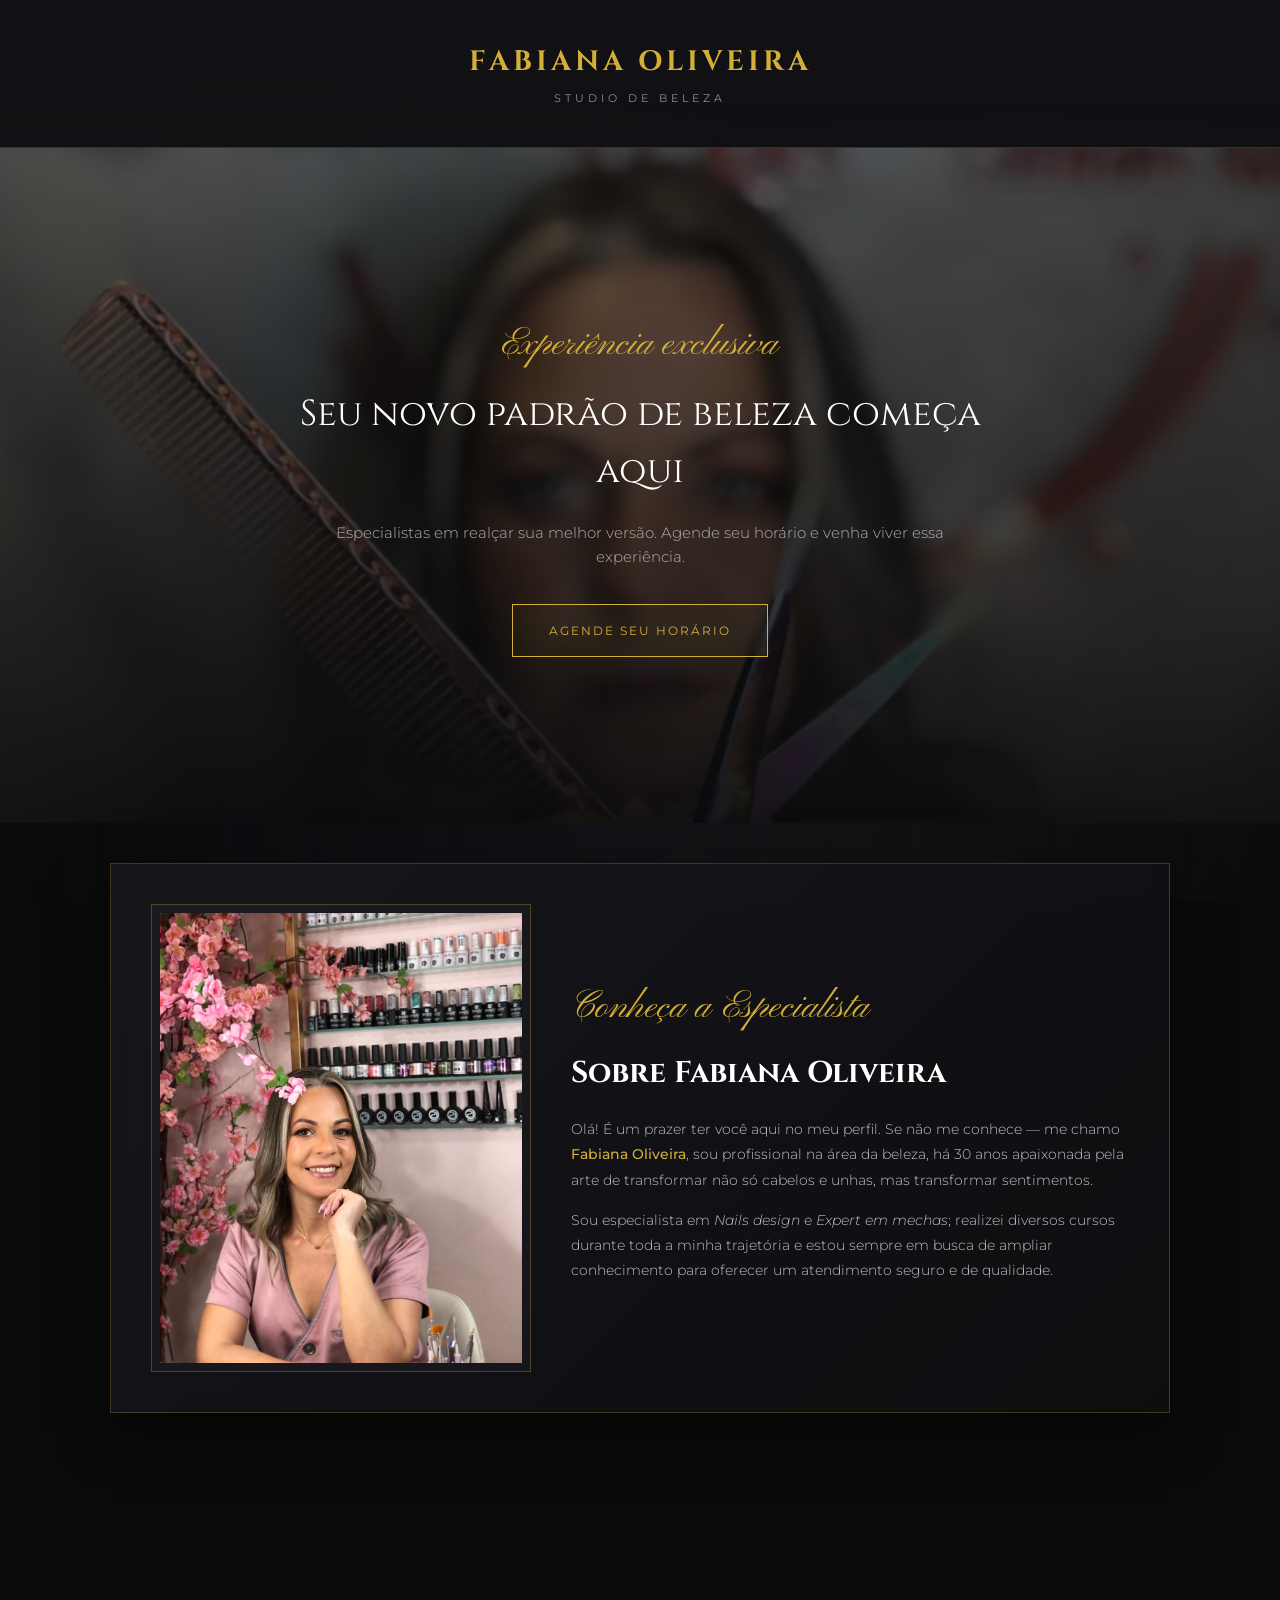
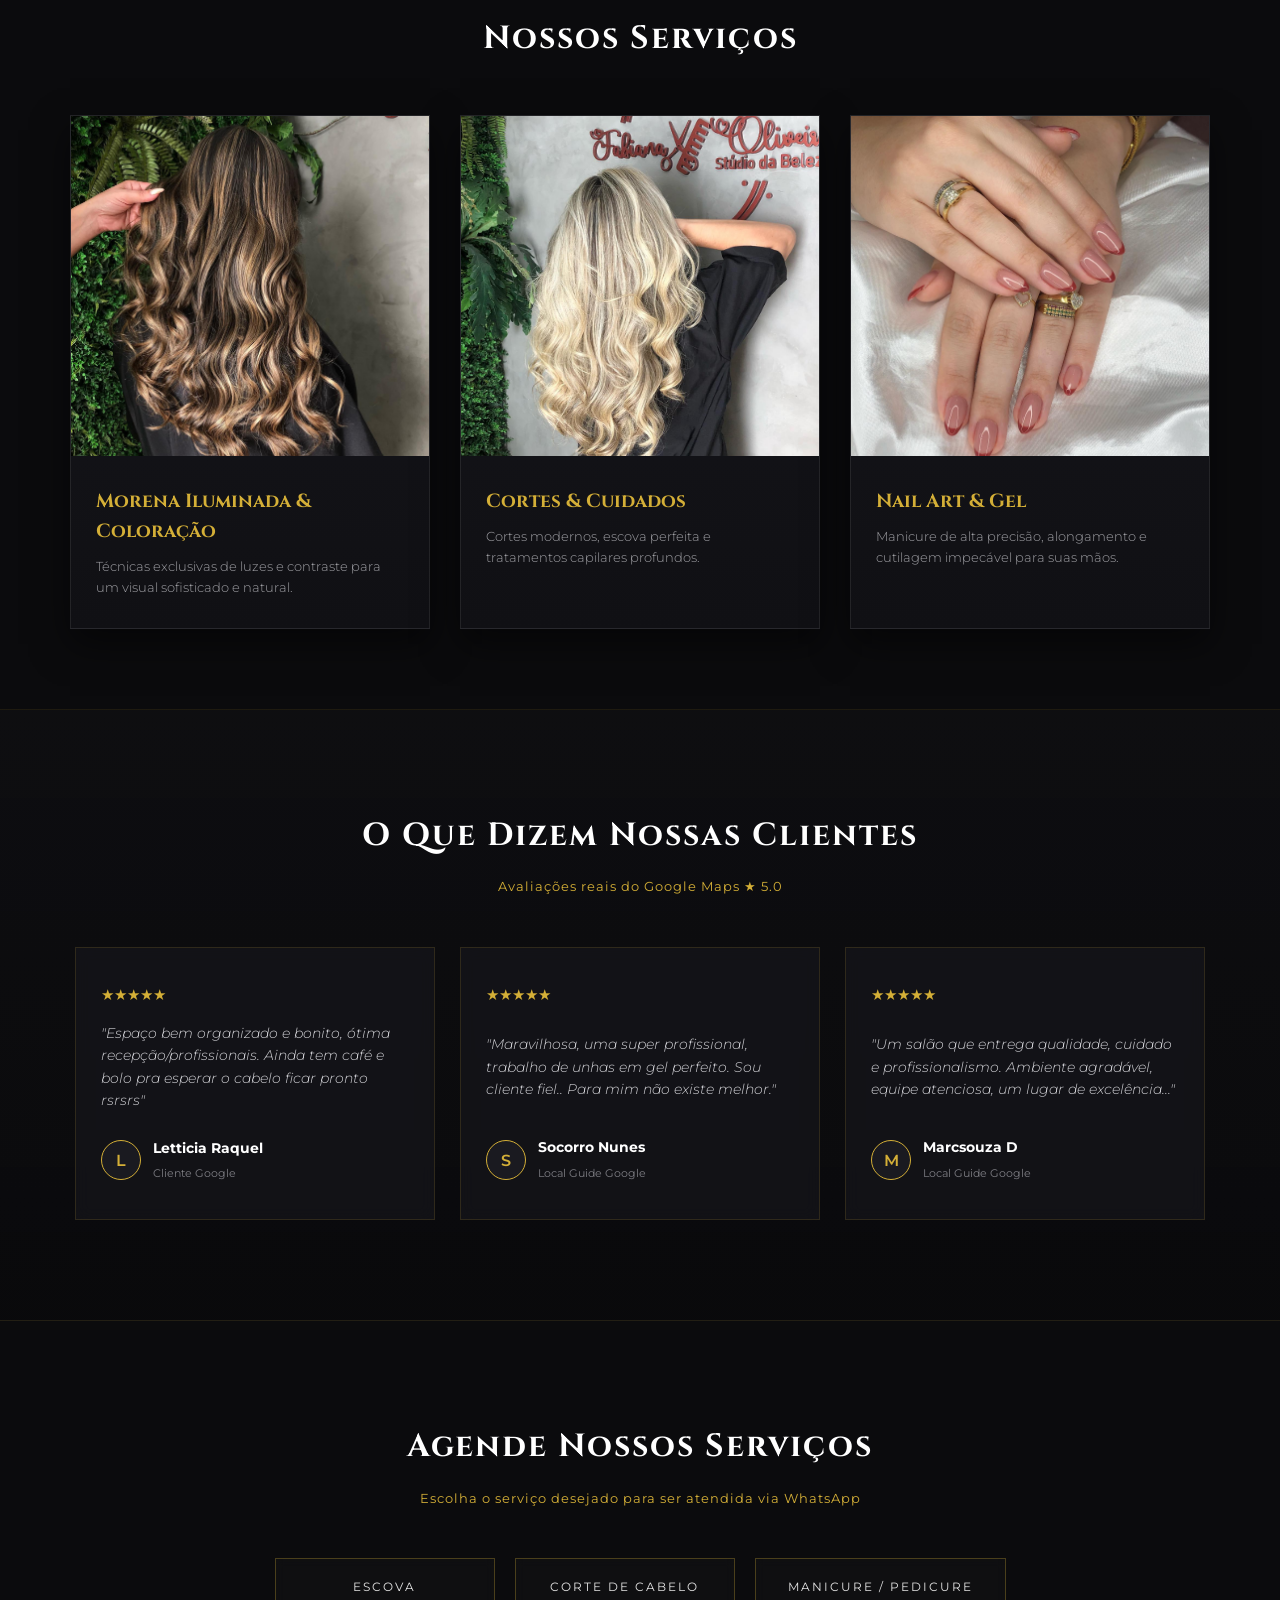
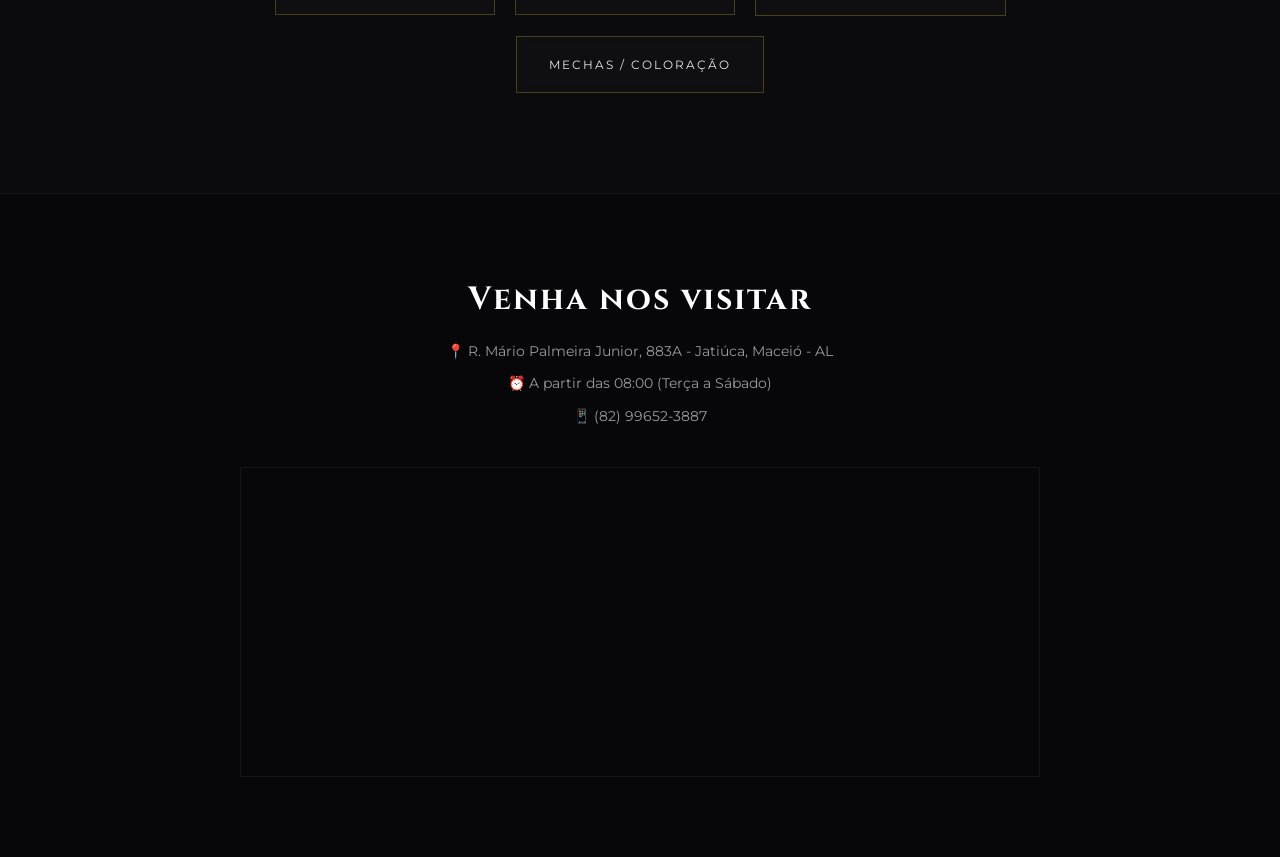
<file: index.html>
<!DOCTYPE html>
<html lang="pt-BR">
<head>
  <meta charset="UTF-8">
  <meta name="viewport" content="width=device-width, initial-scale=1.0">
  <title>Fabiana Oliveira | Estúdio de Beleza</title>
  <link href="https://fonts.googleapis.com/css2?family=Cinzel:wght@400;600&family=Montserrat:wght@300;400;500;600&family=Pinyon+Script&display=swap" rel="stylesheet">
  <link href="https://unpkg.com/aos@2.3.1/dist/aos.css" rel="stylesheet">
  <link rel="stylesheet" href="style.css">
</head>
<body>

  <header data-aos="fade-down">
    <div class="logo">
      <h1>Fabiana Oliveira</h1>
      <p>Studio de Beleza</p>
    </div>
  </header>

  <section class="hero" style="background-image: url('fundo.png');" data-aos="fade-in">
    <div class="hero-overlay"></div>
    <div class="hero-conteudo" data-aos="fade-up" data-aos-delay="200">
      <span class="acento-script">Experiência exclusiva</span>
      <h2>Seu novo padrão de beleza começa aqui</h2>
      <p>Especialistas em realçar sua melhor versão. Agende seu horário e venha viver essa experiência.</p>
      <a href="#agendamento" class="botao-whatsapp">Agende seu horário</a>
    </div>
  </section>

  <!-- Seção Sobre Fabiana com Foto e Texto Personalizado -->
  <section class="sobre" data-aos="fade-up">
    <div class="sobre-container">
      <div class="sobre-foto-wrapper">
        <img src="WhatsApp Image 2026-09-06 at 21.15.46.jpeg" alt="Fabiana Oliveira" class="sobre-foto">
      </div>
      <div class="sobre-texto">
        <span class="acento-script">Conheça a Especialista</span>
        <h2>Sobre Fabiana Oliveira</h2>
        <p>Olá! É um prazer ter você aqui no meu perfil. Se não me conhece — me chamo <strong>Fabiana Oliveira</strong>, sou profissional na área da beleza, há 30 anos apaixonada pela arte de transformar não só cabelos e unhas, mas transformar sentimentos.</p>
        <p>Sou especialista em <em>Nails design</em> e <em>Expert em mechas</em>; realizei diversos cursos durante toda a minha trajetória e estou sempre em busca de ampliar conhecimento para oferecer um atendimento seguro e de qualidade.</p>
      </div>
    </div>
  </section>

  <!-- Serviços -->
  <section class="servicos">
    <h2 data-aos="fade-up">Nossos Serviços</h2>
    <div class="cards-container">
      <div class="card" data-aos="fade-up" data-aos-delay="100">
        <div class="card-img" style="background-image: url('655280098_18142889089431325_6473554008099176383_n.jpg');"></div>
        <div class="card-texto">
          <h3>Morena Iluminada & Coloração</h3>
          <p>Técnicas exclusivas de luzes e contraste para um visual sofisticado e natural.</p>
        </div>
      </div>
      <div class="card" data-aos="fade-up" data-aos-delay="200">
        <div class="card-img" style="background-image: url('cortes.png');"></div>
        <div class="card-texto">
          <h3>Cortes & Cuidados</h3>
          <p>Cortes modernos, escova perfeita e tratamentos capilares profundos.</p>
        </div>
      </div>
      <div class="card" data-aos="fade-up" data-aos-delay="300">
        <div class="card-img" style="background-image: url('645809487_18008036393842098_1734167477535145301_n.jpg');"></div>
        <div class="card-texto">
          <h3>Nail Art & Gel</h3>
          <p>Manicure de alta precisão, alongamento e cutilagem impecável para suas mãos.</p>
        </div>
      </div>
    </div>
  </section>

  <!-- Avaliações Google -->
  <section class="avaliacoes" data-aos="fade-up">
    <h2>O Que Dizem Nossas Clientes</h2>
    <p class="subtitulo-avaliacoes">Avaliações reais do Google Maps ★ 5.0</p>

    <div class="avaliacoes-grid">
      <div class="avaliacao-card" data-aos="fade-up" data-aos-delay="100">
        <div class="estrelas">★★★★★</div>
        <p class="texto-depoimento">"Espaço bem organizado e bonito, ótima recepção/profissionais. Ainda tem café e bolo pra esperar o cabelo ficar pronto rsrsrs"</p>
        <div class="autor">
          <div class="avatar-inicial">L</div>
          <div>
            <strong>Letticia Raquel</strong>
            <span>Cliente Google</span>
          </div>
        </div>
      </div>

      <div class="avaliacao-card" data-aos="fade-up" data-aos-delay="200">
        <div class="estrelas">★★★★★</div>
        <p class="texto-depoimento">"Maravilhosa, uma super profissional, trabalho de unhas em gel perfeito. Sou cliente fiel.. Para mim não existe melhor."</p>
        <div class="autor">
          <div class="avatar-inicial">S</div>
          <div>
            <strong>Socorro Nunes</strong>
            <span>Local Guide Google</span>
          </div>
        </div>
      </div>

      <div class="avaliacao-card" data-aos="fade-up" data-aos-delay="300">
        <div class="estrelas">★★★★★</div>
        <p class="texto-depoimento">"Um salão que entrega qualidade, cuidado e profissionalismo. Ambiente agradável, equipe atenciosa, um lugar de excelência..."</p>
        <div class="autor">
          <div class="avatar-inicial">M</div>
          <div>
            <strong>Marcsouza D</strong>
            <span>Local Guide Google</span>
          </div>
        </div>
      </div>
    </div>
  </section>

  <!-- Agendamento -->
  <section class="agendamento" id="agendamento" data-aos="fade-up">
    <h2>Agende Nossos Serviços</h2>
    <p class="subtitulo-agendamento">Escolha o serviço desejado para ser atendida via WhatsApp</p>
    
    <div class="botoes-servicos">
      <a href="https://wa.me/5582996523887?text=Olá,%20gostaria%20de%20agendar%20uma%20Escova!" target="_blank" class="btn-luxo">Escova</a>
      <a href="https://wa.me/5582996523887?text=Olá,%20gostaria%20de%20agendar%20um%20Corte!" target="_blank" class="btn-luxo">Corte de Cabelo</a>
      <a href="https://wa.me/5582996523887?text=Olá,%20gostaria%20de%20agendar%20Fazer%20as%20Unhas!" target="_blank" class="btn-luxo">Manicure / Pedicure</a>
      <a href="https://wa.me/5582996523887?text=Olá,%20gostaria%20de%20agendar%20Mechas!" target="_blank" class="btn-luxo">Mechas / Coloração</a>
    </div>
  </section>

  <footer class="contato">
    <div class="contato-info" data-aos="fade-up">
      <h2>Venha nos visitar</h2>
      <p>📍 R. Mário Palmeira Junior, 883A - Jatiúca, Maceió - AL</p>
      <p>⏰ A partir das 08:00 (Terça a Sábado)</p>
      <p>📱 (82) 99652-3887</p>
    </div>
    <div class="mapa" data-aos="fade-up">
      <iframe src="https://www.google.com/maps/embed?pb=!1m18!1m12!1m3!1d3933.287236599723!2d-35.7067866!3d-9.6568!2m3!1f0!2f0!3f0!3m2!1i1024!2i768!4f13.1!3m3!1m2!1s0x701459a9e3d81b1%3A0x86bb72522e86a0!2sR.%20M%C3%A1rio%20Palmeira%20Junior%2C%20883A%20-%20Jati%C3%BAca%2C%20Macei%C3%B3%20-%20AL!5e0!3m2!1spt-BR!2sbr!4v1600000000000!5m2!1spt-BR!2sbr" width="100%" height="300" style="border:0;" allowfullscreen="" loading="lazy"></iframe>
    </div>
  </footer>

  <script src="https://unpkg.com/aos@2.3.1/dist/aos.js"></script>
  <script>
    AOS.init({ duration: 1200, once: true, easing: 'ease-out-cubic' });
  </script>
</body>
</html>
</file>
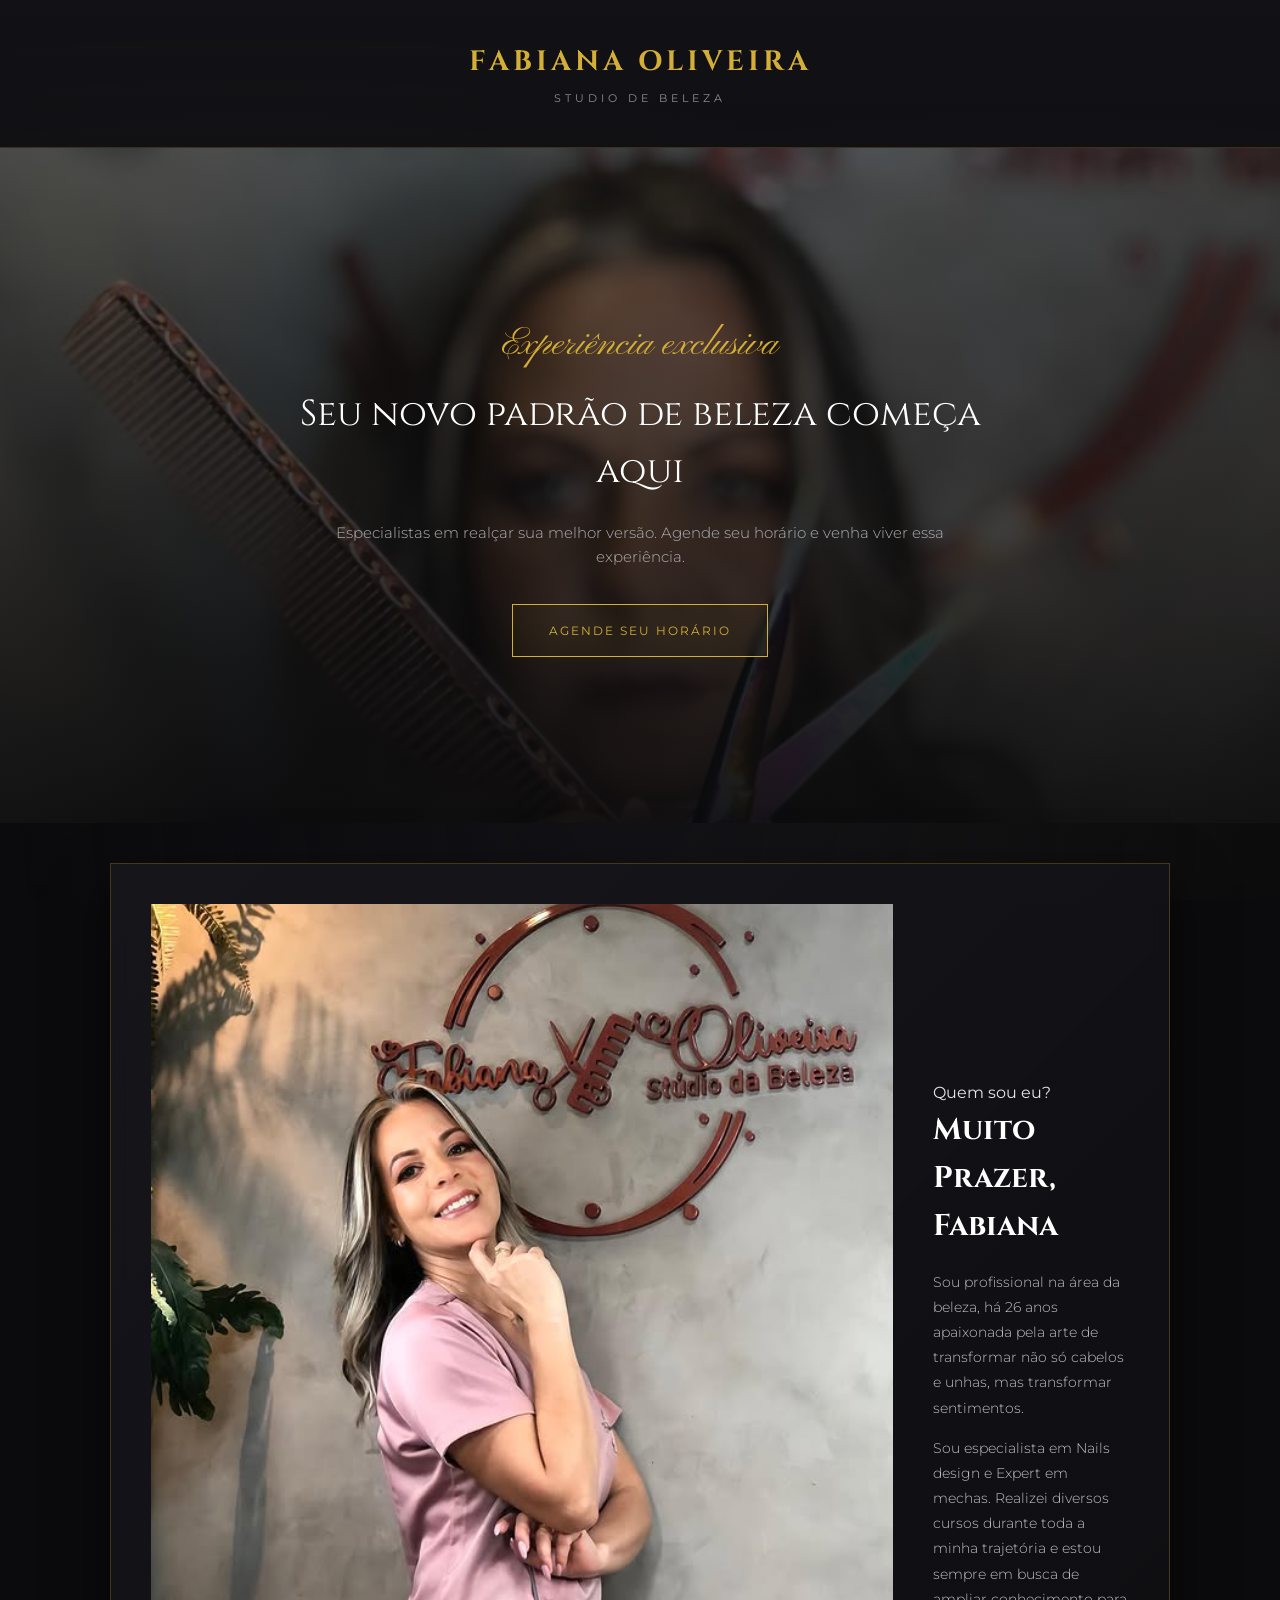
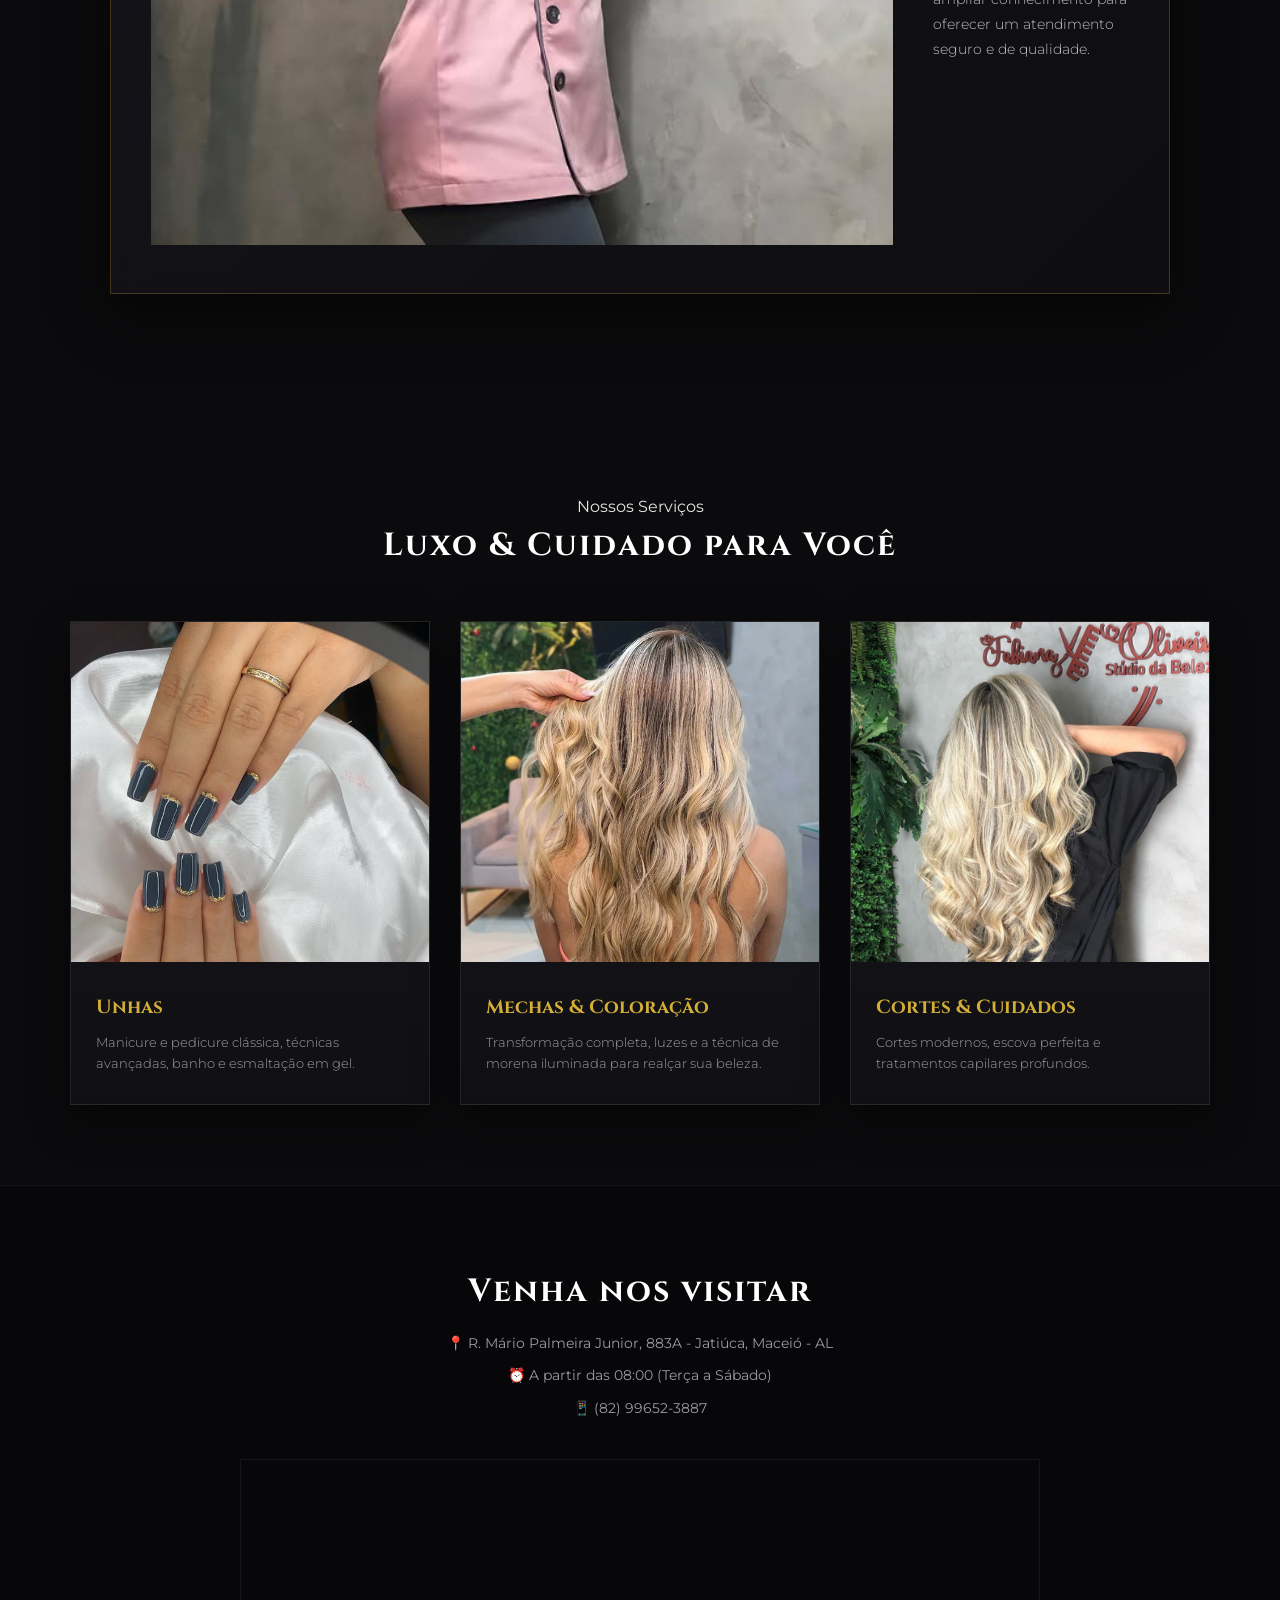
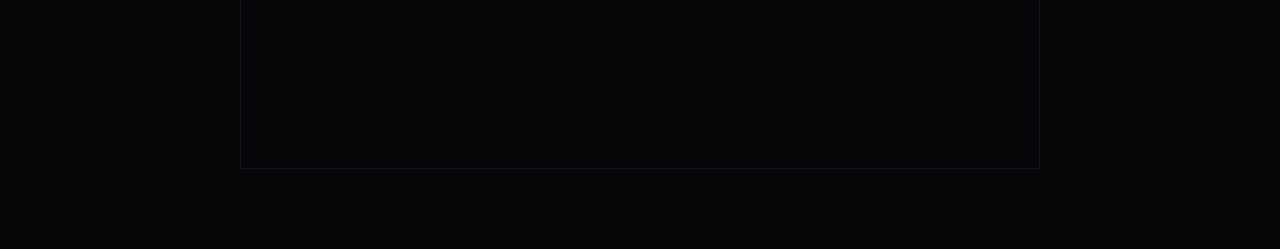
<file: index - Copia.html>
<!DOCTYPE html>
<html lang="pt-BR">
<head>
    <meta charset="UTF-8">
    <meta name="viewport" content="width=device-width, initial-scale=1.0">
    <title>Fabiana Oliveira | Studio de Beleza</title>
    <link href="https://fonts.googleapis.com/css2?family=Cinzel:wght@400;600&family=Montserrat:wght@300;400&family=Pinyon+Script&display=swap" rel="stylesheet">
    <link rel="stylesheet" href="style.css">
</head>
<body>

    <header>
        <div class="logo">
            <h1>Fabiana Oliveira</h1>
            <p>Studio de Beleza</p>
        </div>
    </header>

    <section class="hero" style="background-image: url('fundo.png');">
        <div class="hero-overlay"></div>
        <div class="hero-conteudo">
            <span class="acento-script">Experiência exclusiva</span>
            <h2>Seu novo padrão de beleza começa aqui</h2>
            <p>Especialistas em realçar sua melhor versão. Agende seu horário e venha viver essa experiência.</p>
            <a href="https://api.whatsapp.com/send?phone=5582996523887" target="_blank" class="botao-whatsapp">
                Agende seu horário
            </a>
        </div>
    </section>

    <section class="sobre">
        <div class="sobre-container">
            <div class="sobre-imagem">
                <img src="perfil.png" alt="Fabiana Oliveira">
            </div>
            <div class="sobre-texto">
                <span class="acento-script-escuro">Quem sou eu?</span>
                <h2>Muito Prazer, Fabiana</h2>
                <p>Sou profissional na área da beleza, há 26 anos apaixonada pela arte de transformar não só cabelos e unhas, mas transformar sentimentos.</p>
                <p>Sou especialista em Nails design e Expert em mechas. Realizei diversos cursos durante toda a minha trajetória e estou sempre em busca de ampliar conhecimento para oferecer um atendimento seguro e de qualidade.</p>
            </div>
        </div>
    </section>

    <section class="servicos">
        <span class="acento-script-escuro">Nossos Serviços</span>
        <h2>Luxo & Cuidado para Você</h2>
        <div class="cards-container">
            <div class="card">
                <div class="card-img" style="background-image: url('unhas.png');"></div>
                <div class="card-texto">
                    <h3>Unhas</h3>
                    <p>Manicure e pedicure clássica, técnicas avançadas, banho e esmaltação em gel.</p>
                </div>
            </div>
            <div class="card">
                <div class="card-img" style="background-image: url('mechas.png');"></div>
                <div class="card-texto">
                    <h3>Mechas & Coloração</h3>
                    <p>Transformação completa, luzes e a técnica de morena iluminada para realçar sua beleza.</p>
                </div>
            </div>
            <div class="card">
                <div class="card-img" style="background-image: url('cortes.png');"></div>
                <div class="card-texto">
                    <h3>Cortes & Cuidados</h3>
                    <p>Cortes modernos, escova perfeita e tratamentos capilares profundos.</p>
                </div>
            </div>
        </div>
    </section>

    <footer class="contato">
        <div class="contato-info">
            <h2>Venha nos visitar</h2>
            <p>📍 R. Mário Palmeira Junior, 883A - Jatiúca, Maceió - AL</p>
            <p>⏰ A partir das 08:00 (Terça a Sábado)</p>
            <p>📱 (82) 99652-3887</p>
        </div>
        <div class="mapa">
            <iframe src="https://www.google.com/maps/embed?pb=!1m18!1m12!1m3!1d3933.287236599723!2d-35.7067866!3d-9.6568!2m3!1f0!2f0!3f0!3m2!1i1024!2i768!4f13.1!3m3!1m2!1s0x70145a55301826b%3A0xc3cf33379a0c7c80!2sR.%20M%C3%A1rio%20Palmeira%20Junior%2C%20883A%20-%20Jati%C3%BAca%2C%20Macei%C3%B3%20-%20AL%2C%2057036-655!5e0!3m2!1spt-BR!2sbr!4v1700000000000!5m2!1spt-BR!2sbr" width="100%" height="300" style="border:0;" allowfullscreen="" loading="lazy"></iframe>
        </div>
    </footer>
</body>
</html>
</file>
<file: style.css>
* {
  margin: 0;
  padding: 0;
  box-sizing: border-box;
}

body {
  background-color: #0b0b0d;
  color: #E5E5E5;
  font-family: 'Montserrat', sans-serif;
  overflow-x: hidden;
  line-height: 1.6;
  position: relative;
}

/* Fundo com Iluminação de Profundidade */
body::before {
  content: "";
  position: fixed;
  top: 0;
  left: 0;
  width: 100vw;
  height: 100vh;
  background: 
    radial-gradient(circle at 20% 20%, rgba(212, 175, 55, 0.05) 0%, transparent 40%),
    radial-gradient(circle at 80% 60%, rgba(212, 175, 55, 0.03) 0%, transparent 50%),
    radial-gradient(circle at 50% 90%, rgba(20, 20, 25, 0.8) 0%, transparent 60%);
  pointer-events: none;
  z-index: -1;
}

/* Header */
header {
  text-align: center;
  padding: 40px 20px;
  background: linear-gradient(180deg, #121216 0%, rgba(18, 18, 22, 0.8) 100%);
  border-bottom: 1px solid rgba(212, 175, 55, 0.2);
  box-shadow: 0 10px 30px rgba(0,0,0,0.5);
}

header h1 {
  font-family: 'Cinzel', serif;
  font-size: 28px;
  letter-spacing: 4px;
  color: #D4AF37;
  text-transform: uppercase;
}

header p {
  font-size: 11px;
  letter-spacing: 4px;
  text-transform: uppercase;
  color: #8E8E93;
  margin-top: 5px;
}

/* Hero */
.hero {
  position: relative;
  min-height: 75vh;
  background-size: cover;
  background-position: center;
  display: flex;
  align-items: center;
  justify-content: center;
  text-align: center;
  padding: 60px 20px;
}

.hero-overlay {
  position: absolute;
  top: 0; left: 0; width: 100%; height: 100%;
  background: linear-gradient(180deg, rgba(11, 11, 13, 0.6) 0%, rgba(11, 11, 13, 0.95) 100%);
}

.hero-conteudo {
  position: relative;
  z-index: 2;
  max-width: 700px;
}

.acento-script {
  font-family: 'Pinyon Script', cursive;
  font-size: 38px;
  color: #D4AF37;
  display: block;
  margin-bottom: 10px;
}

.hero h2 {
  font-family: 'Cinzel', serif;
  font-size: 36px;
  color: #FFFFFF;
  margin-bottom: 20px;
  font-weight: 400;
}

.hero p {
  font-size: 15px;
  color: #B0B0B5;
  margin-bottom: 35px;
  font-weight: 300;
}

.botao-whatsapp {
  display: inline-block;
  padding: 16px 36px;
  border: 1px solid #D4AF37;
  color: #D4AF37;
  text-decoration: none;
  font-size: 12px;
  letter-spacing: 2px;
  text-transform: uppercase;
  transition: all 0.4s ease;
  background: rgba(212, 175, 55, 0.03);
  backdrop-filter: blur(5px);
}

.botao-whatsapp:hover {
  background: #D4AF37;
  color: #0B0B0D;
  box-shadow: 0 0 25px rgba(212, 175, 55, 0.4);
}

/* Quem Sou Eu */
.sobre {
  padding: 80px 20px;
  max-width: 1100px;
  margin: -40px auto 40px auto;
  position: relative;
  z-index: 3;
}

.sobre-container {
  background: linear-gradient(135deg, rgba(22, 22, 28, 0.9) 0%, rgba(15, 15, 18, 0.95) 100%);
  border: 1px solid rgba(212, 175, 55, 0.25);
  padding: 40px;
  display: flex;
  align-items: center;
  gap: 40px;
  box-shadow: 0 20px 50px rgba(0, 0, 0, 0.6);
  backdrop-filter: blur(10px);
}

.sobre-foto-wrapper {
  flex: 1;
  max-width: 380px;
  width: 100%;
  border: 1px solid rgba(212, 175, 55, 0.3);
  padding: 8px;
  background: rgba(255, 255, 255, 0.02);
  overflow: hidden;
}

.sobre-foto {
  width: 100%;
  max-width: 100%;
  height: auto;
  max-height: 450px;
  object-fit: cover;
  display: block;
}

.sobre-texto {
  flex: 1.2;
  text-align: left;
}

.sobre-texto h2 {
  font-family: 'Cinzel', serif;
  font-size: 30px;
  color: #FFFFFF;
  margin-bottom: 20px;
}

.sobre-texto p {
  color: #C0C0C5;
  font-size: 14px;
  font-weight: 300;
  line-height: 1.8;
  margin-bottom: 15px;
}

.sobre-texto strong {
  color: #D4AF37;
  font-weight: 500;
}
/* Serviços */
.servicos {
  padding: 80px 20px;
  max-width: 1200px;
  margin: 0 auto;
  text-align: center;
}

.servicos h2, .avaliacoes h2, .agendamento h2, .contato-info h2 {
  font-family: 'Cinzel', serif;
  font-size: 32px;
  color: #FFFFFF;
  letter-spacing: 2px;
  margin-bottom: 15px;
}

.cards-container {
  display: flex;
  gap: 30px;
  justify-content: center;
  flex-wrap: wrap;
  margin-top: 50px;
}

.card {
  background: linear-gradient(180deg, #16161B 0%, #101014 100%);
  border: 1px solid rgba(255, 255, 255, 0.08);
  width: 100%;
  max-width: 360px;
  overflow: hidden;
  box-shadow: 0 15px 35px rgba(0,0,0,0.5);
  transition: all 0.5s cubic-bezier(0.25, 1, 0.5, 1);
}

.card:hover {
  transform: translateY(-10px) scale(1.02);
  border-color: rgba(212, 175, 55, 0.5);
  box-shadow: 0 25px 50px rgba(212, 175, 55, 0.15);
}

.card-img {
  height: 340px;
  background-size: cover;
  background-position: center;
  transition: transform 0.7s ease;
}

.card:hover .card-img {
  transform: scale(1.08);
}

.card-texto {
  padding: 30px 25px;
  text-align: left;
}

.card-texto h3 {
  font-family: 'Cinzel', serif;
  color: #D4AF37;
  font-size: 19px;
  margin-bottom: 10px;
}

.card-texto p {
  color: #A0A0A5;
  font-size: 13px;
  font-weight: 300;
}

/* Avaliações */
.avaliacoes {
  background: linear-gradient(180deg, rgba(15, 15, 18, 0.8) 0%, rgba(10, 10, 12, 0.95) 100%);
  padding: 100px 20px;
  text-align: center;
  border-top: 1px solid rgba(212, 175, 55, 0.1);
  border-bottom: 1px solid rgba(212, 175, 55, 0.1);
}

.subtitulo-avaliacoes, .subtitulo-agendamento {
  font-size: 13px;
  color: #D4AF37;
  letter-spacing: 1px;
  margin-bottom: 50px;
}

.avaliacoes-grid {
  display: flex;
  gap: 25px;
  justify-content: center;
  flex-wrap: wrap;
  max-width: 1200px;
  margin: 0 auto;
}

.avaliacao-card {
  background: rgba(22, 22, 28, 0.7);
  border: 1px solid rgba(212, 175, 55, 0.15);
  padding: 35px 25px;
  width: 100%;
  max-width: 360px;
  text-align: left;
  display: flex;
  flex-direction: column;
  justify-content: space-between;
  backdrop-filter: blur(8px);
  transition: all 0.4s ease;
}

.avaliacao-card:hover {
  transform: translateY(-8px);
  border-color: rgba(212, 175, 55, 0.4);
  box-shadow: 0 15px 35px rgba(0, 0, 0, 0.6);
}

.estrelas { color: #D4AF37; font-size: 15px; margin-bottom: 15px; }
.texto-depoimento { font-size: 14px; color: #D0D0D5; font-style: italic; font-weight: 300; margin-bottom: 25px; }

.autor { display: flex; align-items: center; gap: 12px; }
.avatar-inicial {
  width: 40px; height: 40px;
  background: #1A1A20;
  border: 1px solid #D4AF37;
  color: #D4AF37;
  border-radius: 50%;
  display: flex; align-items: center; justify-content: center;
  font-weight: 600;
}
.autor strong { display: block; color: #FFFFFF; font-size: 14px; }
.autor span { font-size: 11px; color: #7E7E83; }

/* Agendamento */
.agendamento {
  padding: 100px 20px;
  text-align: center;
  max-width: 900px;
  margin: 0 auto;
}

.botoes-servicos {
  display: flex;
  flex-wrap: wrap;
  gap: 20px;
  justify-content: center;
  margin-top: 30px;
}

.btn-luxo {
  background: rgba(255, 255, 255, 0.02);
  color: #E5E5E5;
  border: 1px solid rgba(212, 175, 55, 0.3);
  padding: 18px 32px;
  text-decoration: none;
  font-size: 12px;
  letter-spacing: 2px;
  text-transform: uppercase;
  transition: all 0.4s ease;
  min-width: 220px;
  backdrop-filter: blur(5px);
}

.btn-luxo:hover {
  background: rgba(212, 175, 55, 0.12);
  border-color: #D4AF37;
  color: #FFFFFF;
  transform: translateY(-4px);
  box-shadow: 0 10px 25px rgba(212, 175, 55, 0.2);
}

/* Footer */
.contato {
  background: #070709;
  padding: 80px 20px;
  text-align: center;
  border-top: 1px solid rgba(255, 255, 255, 0.05);
}

.contato-info p { color: #9A9A9F; font-size: 14px; margin-bottom: 10px; }
.mapa {
  max-width: 800px;
  margin: 40px auto 0 auto;
  border: 1px solid rgba(212, 175, 55, 0.2);
  filter: grayscale(80%) invert(90%) contrast(1.2);
  transition: filter 0.5s ease;
}
.mapa:hover { filter: grayscale(0%) invert(0%) contrast(1); }

/* Responsividade para Celular */
@media (max-width: 768px) {
  .sobre-container {
    flex-direction: column;
    align-items: center;
    padding: 30px 20px;
    gap: 25px;
  }

  .sobre-foto-wrapper {
    max-width: 280px;
    width: 100%;
    margin: 0 auto;
  }

  .sobre-foto {
    width: 100%;
    height: auto;
    max-height: none;
  }

  .sobre-texto {
    text-align: center;
    width: 100%;
  }

  .sobre-texto h2 {
    font-size: 24px;
  }

  .hero h2 { 
    font-size: 26px; 
  }

  .btn-luxo { 
    width: 100%; 
  }
}
}
</file>
